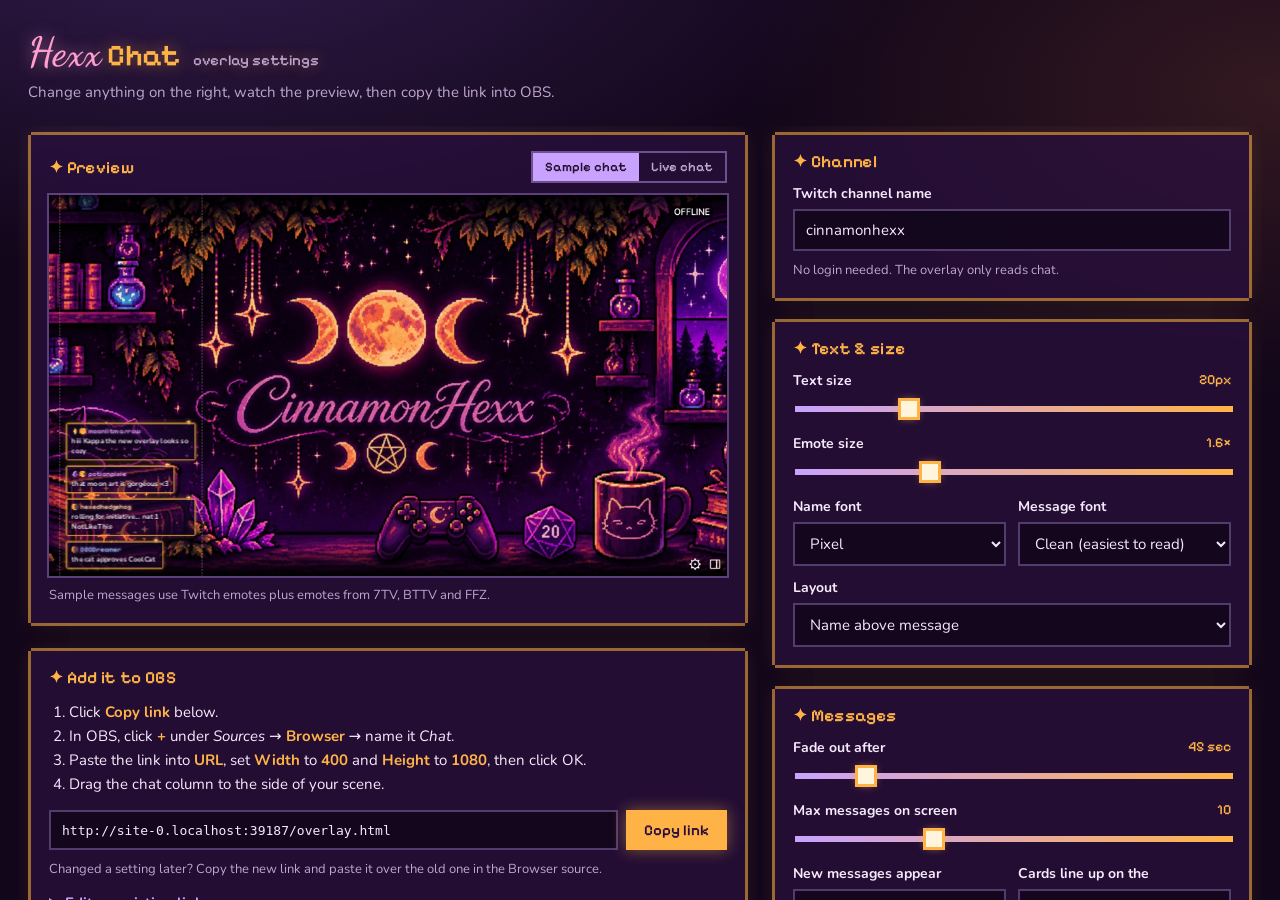
<file: index.html>
<!doctype html>
<html lang="en">
<head>
  <meta charset="utf-8">
  <meta name="viewport" content="width=device-width, initial-scale=1">
  <title>Hexx Chat Settings</title>
  <link rel="preconnect" href="https://fonts.googleapis.com">
  <link rel="preconnect" href="https://fonts.gstatic.com" crossorigin>
  <link href="https://fonts.googleapis.com/css2?family=Dancing+Script:wght@700&family=Nunito:wght@500;600;700;800&family=Pixelify+Sans:wght@500;600;700&display=swap" rel="stylesheet">
  <link rel="stylesheet" href="css/settings.css">
</head>
<body>
  <header class="top">
    <h1><span class="script">Hexx</span> Chat <small>overlay settings</small></h1>
    <p>Change anything on the right, watch the preview, then copy the link into OBS.</p>
  </header>

  <main class="layout">
    <!-- ============ Preview + OBS link ============ -->
    <section class="left">
      <div class="panel preview-panel">
        <div class="panel-head">
          <h2>✦ Preview</h2>
          <div class="seg" role="radiogroup" aria-label="Preview source">
            <button type="button" data-preview="sample" class="on">Sample chat</button>
            <button type="button" data-preview="live">Live chat</button>
          </div>
        </div>
        <div class="stage" id="stage">
          <div class="stage-inner" id="stageInner">
            <iframe id="previewFrame" title="Chat overlay preview"></iframe>
            <iframe id="counterFrame" title="Word counter preview" hidden></iframe>
            <div class="col-outline" id="colOutline"></div>
          </div>
        </div>
        <p class="hint" id="previewHint">Sample messages use Twitch emotes plus emotes from 7TV, BTTV and FFZ.</p>
      </div>

      <div class="panel obs-panel">
        <h2>✦ Add it to OBS</h2>
        <ol class="steps">
          <li>Click <b>Copy link</b> below.</li>
          <li>In OBS, click <b>+</b> under <i>Sources</i> → <b>Browser</b> → name it <i>Chat</i>.</li>
          <li>Paste the link into <b>URL</b>, set <b>Width</b> to <b id="obsW">400</b> and <b>Height</b> to <b>1080</b>, then click OK.</li>
          <li>Drag the chat column to the side of your scene.</li>
        </ol>
        <div class="url-row">
          <input id="overlayUrl" type="text" readonly aria-label="Overlay link">
          <button type="button" id="copyBtn" class="btn primary">Copy link</button>
        </div>
        <p class="hint warn" id="noChannelWarn">Enter your channel name first.</p>
        <p class="hint" id="fileHint" hidden>
          You're running this from a file on your computer. The link still works in OBS on this PC
          as long as the folder stays where it is.
        </p>
        <p class="hint">Changed a setting later? Copy the new link and paste it over the old one in the Browser source.</p>

        <div class="counter-link" id="counterLinkBox" hidden>
          <h3>✦ Word counter</h3>
          <p class="hint">The counter is its own Browser source, so you can put it anywhere on screen.
            Add another Browser source, paste this link, and set it to <b>400 × 200</b>.</p>
          <div class="url-row">
            <input id="counterUrl" type="text" readonly aria-label="Counter link">
            <button type="button" id="copyCounterBtn" class="btn primary">Copy link</button>
          </div>
        </div>

        <details class="import">
          <summary>Edit an existing link</summary>
          <div class="url-row">
            <input id="importUrl" type="text" placeholder="Paste a link you copied before">
            <button type="button" id="importBtn" class="btn">Load</button>
          </div>
        </details>
      </div>
    </section>

    <!-- ============ Settings ============ -->
    <section class="right" id="form">
      <div class="panel">
        <h2>✦ Channel</h2>
        <label class="field">
          <span>Twitch channel name</span>
          <input type="text" name="channel" placeholder="cinnamonhexx" autocomplete="off" spellcheck="false">
        </label>
        <p class="hint">No login needed. The overlay only reads chat.</p>
      </div>

      <div class="panel">
        <h2>✦ Text &amp; size</h2>
        <label class="field range">
          <span>Text size <output data-for="fontSize"></output></span>
          <input type="range" name="fontSize" min="12" max="44" step="1">
        </label>
        <label class="field range">
          <span>Emote size <output data-for="emoteScale"></output></span>
          <input type="range" name="emoteScale" min="1" max="3" step="0.1">
        </label>
        <div class="row2">
          <label class="field">
            <span>Name font</span>
            <select name="nameFont">
              <option value="pixel">Pixel</option>
              <option value="script">Script</option>
              <option value="clean">Clean</option>
            </select>
          </label>
          <label class="field">
            <span>Message font</span>
            <select name="textFont">
              <option value="clean">Clean (easiest to read)</option>
              <option value="pixel">Pixel</option>
            </select>
          </label>
        </div>
        <label class="field">
          <span>Layout</span>
          <select name="layout">
            <option value="stacked">Name above message</option>
            <option value="inline">Name: message on one line</option>
          </select>
        </label>
      </div>

      <div class="panel">
        <h2>✦ Messages</h2>
        <label class="field range">
          <span>Fade out after <output data-for="lifetime"></output></span>
          <input type="range" name="lifetime" min="0" max="300" step="5">
        </label>
        <label class="field range">
          <span>Max messages on screen <output data-for="maxMessages"></output></span>
          <input type="range" name="maxMessages" min="1" max="30" step="1">
        </label>
        <div class="row2">
          <label class="field">
            <span>New messages appear</span>
            <select name="direction">
              <option value="up">At the bottom</option>
              <option value="down">At the top</option>
            </select>
          </label>
          <label class="field">
            <span>Cards line up on the</span>
            <select name="align">
              <option value="left">Left</option>
              <option value="right">Right</option>
            </select>
          </label>
        </div>
        <label class="field range">
          <span>Column width in OBS <output data-for="width"></output></span>
          <input type="range" name="width" min="240" max="800" step="10">
        </label>
      </div>

      <div class="panel">
        <h2>✦ Look</h2>
        <label class="field range">
          <span>Card background <output data-for="cardOpacity"></output></span>
          <input type="range" name="cardOpacity" min="0" max="100" step="5">
        </label>
        <div class="field">
          <span>Glow colour</span>
          <div class="swatches">
            <button type="button" class="swatch" data-color="#ffb347" style="--c:#ffb347" title="Moon amber"></button>
            <button type="button" class="swatch" data-color="#ff9ecf" style="--c:#ff9ecf" title="Hexx pink"></button>
            <button type="button" class="swatch" data-color="#c9a2ff" style="--c:#c9a2ff" title="Lavender"></button>
            <button type="button" class="swatch" data-color="#ffd36e" style="--c:#ffd36e" title="Candle gold"></button>
            <button type="button" class="swatch" data-color="#ff8a5c" style="--c:#ff8a5c" title="Cinnamon"></button>
            <label class="swatch custom" title="Pick any colour"><input type="color" name="accent"></label>
          </div>
        </div>
        <label class="field range">
          <span>Badge size <output data-for="badgeScale"></output></span>
          <input type="range" name="badgeScale" min="0.6" max="2" step="0.1">
        </label>
        <label class="field">
          <span>Name colours</span>
          <select name="nameColors">
            <option value="theme">Match the theme</option>
            <option value="twitch">Each viewer's Twitch colour</option>
          </select>
        </label>
        <div class="toggles">
          <label class="toggle"><input type="checkbox" name="badges"><span>Badges (moons, stars &amp; crystals)</span></label>
          <label class="toggle"><input type="checkbox" name="animations"><span>Animations</span></label>
          <label class="toggle"><input type="checkbox" name="sparkles"><span>Sparkles</span></label>
          <label class="toggle"><input type="checkbox" name="edgeFade"><span>Soft fade at the column edge</span></label>
          <label class="toggle"><input type="checkbox" name="combos"><span>Combos: emote spam becomes one growing "catJAM × 12" card</span></label>
          <label class="toggle"><input type="checkbox" name="tidyLinks"><span>Shorten links to just the website (🔗 imgur.com)</span></label>
        </div>
      </div>

      <div class="panel">
        <h2>✦ Emotes</h2>
        <p class="hint">Twitch emotes are always on. Turn on the extra emote services your channel uses.</p>
        <div class="toggles">
          <label class="toggle"><input type="checkbox" name="emotes7tv"><span>7TV</span></label>
          <label class="toggle"><input type="checkbox" name="emotesBttv"><span>BetterTTV</span></label>
          <label class="toggle"><input type="checkbox" name="emotesFfz"><span>FrankerFaceZ</span></label>
        </div>
      </div>

      <div class="panel">
        <h2>✦ Highlights</h2>
        <div class="toggles">
          <label class="toggle"><input type="checkbox" name="highlightFirst"><span>Pink glow for first-time chatters</span></label>
          <label class="toggle"><input type="checkbox" name="highlightMentions"><span>Brighter glow when someone @mentions you</span></label>
          <label class="toggle"><input type="checkbox" name="highlightReturning"><span>Lavender "welcome back" when a regular chats for the first time this stream</span></label>
          <label class="toggle"><input type="checkbox" name="highlightOwn"><span>Golden card for your own messages</span></label>
          <label class="toggle"><input type="checkbox" name="showConnected"><span>Show "connected" message when OBS loads it</span></label>
        </div>
      </div>

      <div class="panel">
        <h2>✦ Word counter</h2>
        <div class="toggles">
          <label class="toggle"><input type="checkbox" name="counter"><span>Count how often chat says a word</span></label>
        </div>
        <div class="counter-fields" id="counterFields">
          <label class="field">
            <span>Word(s) to count</span>
            <input type="text" name="counterWords" placeholder="hexx, or an emote like catJAM" autocomplete="off" spellcheck="false">
          </label>
          <label class="field">
            <span>Label</span>
            <input type="text" name="counterLabel" placeholder='chat said "hexx"' autocomplete="off">
          </label>
          <label class="field range">
            <span>Celebrate every <output data-for="counterMilestone"></output></span>
            <input type="range" name="counterMilestone" min="0" max="500" step="5">
          </label>
          <p class="hint">
            Separate several words with commas and they all add to the same count. Each message
            counts once, so spamming the word in one message only adds 1.
            The count is kept if OBS restarts and starts over after 6 quiet hours (a new stream).
            You and your mods can type <code>!resetcount</code> or <code>!setcount 42</code> in chat.
          </p>
        </div>
      </div>

      <div class="panel">
        <h2>✦ Filters</h2>
        <div class="toggles">
          <label class="toggle"><input type="checkbox" name="hideCommands"><span>Hide !commands</span></label>
          <label class="toggle"><input type="checkbox" name="hideBots"><span>Hide bots</span></label>
        </div>
        <label class="field">
          <span>Bot names (comma separated)</span>
          <textarea name="bots" rows="2" spellcheck="false"></textarea>
        </label>
        <label class="field">
          <span>Always hide these users</span>
          <textarea name="blockedUsers" rows="2" placeholder="username1, username2" spellcheck="false"></textarea>
        </label>
        <label class="field">
          <span>Hide messages containing</span>
          <textarea name="blockedWords" rows="2" placeholder="spoiler, some word" spellcheck="false"></textarea>
        </label>
      </div>

      <div class="reset-row">
        <button type="button" id="resetBtn" class="btn ghost">Reset everything to default</button>
      </div>
    </section>
  </main>

  <div class="toast" id="toast" role="status"></div>

  <script src="js/config.js"></script>
  <script src="js/settings.js"></script>
</body>
</html>
</file>
<file: css/settings.css>
:root {
  --bg: #12061a;
  --bg2: #1d0b2a;
  --panel: rgba(42, 16, 62, 0.72);
  --panel-edge: rgba(255, 179, 71, 0.55);
  --text: #f6e9fb;
  --muted: #bfa6cf;
  --amber: #ffb347;
  --pink: #ff9ecf;
  --lavender: #c9a2ff;
  --input: rgba(14, 4, 22, 0.75);
  --px: 3px;
  color-scheme: dark;
}

* { box-sizing: border-box; }

body {
  margin: 0;
  min-height: 100vh;
  color: var(--text);
  font-family: 'Nunito', 'Segoe UI', system-ui, sans-serif;
  font-size: 15px;
  background:
    radial-gradient(1200px 600px at 15% -10%, rgba(166, 107, 255, 0.22), transparent 60%),
    radial-gradient(900px 500px at 100% 10%, rgba(255, 140, 70, 0.14), transparent 60%),
    var(--bg);
  background-attachment: fixed;
}

h1, h2 { font-family: 'Pixelify Sans', sans-serif; font-weight: 600; margin: 0; }

.top {
  padding: 28px 28px 8px;
  max-width: 1500px;
  margin: 0 auto;
}
.top h1 { font-size: 30px; color: var(--amber); text-shadow: 0 0 16px rgba(255, 179, 71, 0.45); }
.top h1 .script { font-family: 'Dancing Script', cursive; font-size: 1.35em; color: var(--pink); text-shadow: 0 0 16px rgba(255, 158, 207, 0.55); }
.top h1 small { font-size: 0.5em; color: var(--muted); font-weight: 500; margin-left: 6px; }
.top p { margin: 6px 0 0; color: var(--muted); }

.layout {
  display: grid;
  grid-template-columns: minmax(0, 1.5fr) minmax(320px, 1fr);
  gap: 24px;
  padding: 16px 28px 48px;
  max-width: 1500px;
  margin: 0 auto;
  align-items: start;
}
.left { position: sticky; top: 16px; display: grid; gap: 22px; }
.right { display: grid; gap: 18px; }

@media (max-width: 960px) {
  .layout { grid-template-columns: 1fr; padding: 12px 16px 40px; }
  .left { position: static; }
  .top { padding: 20px 16px 4px; }
}

/* Wide screens: the header stays put and each column scrolls on its own. */
@media (min-width: 961px) {
  body { height: 100vh; overflow: hidden; display: flex; flex-direction: column; }
  .top { flex: none; width: 100%; }
  .layout {
    flex: 1;
    min-height: 0;
    width: 100%;
    grid-template-rows: minmax(0, 1fr);
    align-items: stretch;
    padding-bottom: 0;
  }
  .left, .right {
    position: static;
    min-height: 0;
    overflow-y: auto;
    overscroll-behavior: contain;
    align-content: start;
    /* room for the panels' pixel borders and glow */
    padding: 6px 10px 36px;
    margin: 0 -10px;
    scrollbar-width: thin;
    scrollbar-color: rgba(201, 162, 255, 0.4) transparent;
  }
  .left::-webkit-scrollbar, .right::-webkit-scrollbar { width: 8px; }
  .left::-webkit-scrollbar-thumb, .right::-webkit-scrollbar-thumb { background: rgba(201, 162, 255, 0.4); }
  .left::-webkit-scrollbar-track, .right::-webkit-scrollbar-track { background: transparent; }
}

/* Pixel-bordered panels, same trick as the chat cards */
.panel {
  background: var(--panel);
  padding: 16px 18px 18px;
  margin: var(--px);
  box-shadow:
    0 calc(var(--px) * -1) 0 0 var(--panel-edge),
    0 var(--px) 0 0 var(--panel-edge),
    calc(var(--px) * -1) 0 0 0 var(--panel-edge),
    var(--px) 0 0 0 var(--panel-edge),
    0 0 24px rgba(255, 179, 71, 0.12);
}
.panel h2 { font-size: 17px; color: var(--amber); margin-bottom: 12px; letter-spacing: 0.02em; }
.panel-head { display: flex; align-items: center; justify-content: space-between; gap: 12px; margin-bottom: 12px; flex-wrap: wrap; }
.panel-head h2 { margin: 0; }

.hint { color: var(--muted); font-size: 13px; margin: 10px 0 0; line-height: 1.45; }
.hint.warn { color: var(--pink); }
[hidden] { display: none !important; }

/* ---------- Fields ---------- */

.field { display: grid; gap: 6px; margin-top: 12px; }
.field:first-of-type { margin-top: 0; }
.field > span { font-weight: 700; font-size: 14px; display: flex; justify-content: space-between; gap: 8px; }
.field output { color: var(--amber); font-family: 'Pixelify Sans', sans-serif; font-weight: 500; }
.row2 { display: grid; grid-template-columns: 1fr 1fr; gap: 12px; margin-top: 12px; }
.row2 .field { margin-top: 0; }
@media (max-width: 480px) { .row2 { grid-template-columns: 1fr; } }

input[type=text], select, textarea {
  width: 100%;
  font: inherit;
  color: var(--text);
  background: var(--input);
  border: 2px solid rgba(201, 162, 255, 0.35);
  padding: 9px 11px;
  border-radius: 0;
  outline: none;
}
textarea { resize: vertical; min-height: 44px; }
input[type=text]:focus, select:focus, textarea:focus { border-color: var(--amber); box-shadow: 0 0 0 3px rgba(255, 179, 71, 0.2); }
select option { background: var(--bg2); }

input[type=range] {
  -webkit-appearance: none;
  appearance: none;
  width: 100%;
  height: 22px;
  background: transparent;
  cursor: pointer;
}
input[type=range]::-webkit-slider-runnable-track { height: 6px; background: linear-gradient(90deg, var(--lavender), var(--amber)); }
input[type=range]::-moz-range-track { height: 6px; background: linear-gradient(90deg, var(--lavender), var(--amber)); }
input[type=range]::-webkit-slider-thumb {
  -webkit-appearance: none;
  width: 16px; height: 16px; margin-top: -5px;
  background: #fff4dc;
  box-shadow: 0 0 0 3px var(--amber), 0 0 10px rgba(255, 179, 71, 0.8);
}
input[type=range]::-moz-range-thumb {
  width: 16px; height: 16px; border: 0; border-radius: 0;
  background: #fff4dc;
  box-shadow: 0 0 0 3px var(--amber), 0 0 10px rgba(255, 179, 71, 0.8);
}

/* Toggles */
.toggles { display: grid; gap: 10px; }
.toggle { display: flex; align-items: center; gap: 10px; cursor: pointer; font-weight: 600; }
.toggle input {
  -webkit-appearance: none;
  appearance: none;
  flex: none;
  width: 40px; height: 22px;
  background: var(--input);
  border: 2px solid rgba(201, 162, 255, 0.4);
  position: relative;
  cursor: pointer;
  transition: background 0.2s, border-color 0.2s;
}
.toggle input::after {
  content: '';
  position: absolute;
  top: 2px; left: 2px;
  width: 14px; height: 14px;
  background: var(--muted);
  transition: transform 0.2s, background 0.2s;
}
.toggle input:checked { background: rgba(255, 179, 71, 0.25); border-color: var(--amber); }
.toggle input:checked::after { transform: translateX(18px); background: var(--amber); box-shadow: 0 0 8px var(--amber); }
.toggle input:focus-visible { outline: 2px solid var(--pink); outline-offset: 2px; }

/* Colour swatches */
.swatches { display: flex; gap: 10px; flex-wrap: wrap; }
.swatch {
  width: 34px; height: 34px;
  background: var(--c);
  border: 0;
  cursor: pointer;
  box-shadow: 0 0 0 2px rgba(0, 0, 0, 0.4);
  position: relative;
  padding: 0;
}
.swatch.on { box-shadow: 0 0 0 3px #fff4dc, 0 0 14px var(--c); }
.swatch.custom {
  background: conic-gradient(#ff9ecf, #ffb347, #ffd36e, #a9b8ff, #c9a2ff, #ff9ecf);
  display: grid;
  place-items: center;
}
.swatch.custom input { opacity: 0; position: absolute; inset: 0; width: 100%; height: 100%; cursor: pointer; }

/* Buttons */
.btn {
  font: 600 15px 'Pixelify Sans', sans-serif;
  padding: 9px 16px;
  color: var(--text);
  background: rgba(201, 162, 255, 0.16);
  border: 2px solid rgba(201, 162, 255, 0.5);
  cursor: pointer;
  white-space: nowrap;
}
.btn:hover { background: rgba(201, 162, 255, 0.28); }
.btn.primary { background: var(--amber); color: #2a0d3a; border-color: var(--amber); box-shadow: 0 0 16px rgba(255, 179, 71, 0.45); }
.btn.primary:hover { background: #ffc46e; }
.btn:disabled { opacity: 0.45; cursor: not-allowed; box-shadow: none; }
.btn.ghost { background: transparent; color: var(--muted); }
.reset-row { display: flex; justify-content: flex-end; }

.seg { display: inline-flex; border: 2px solid rgba(201, 162, 255, 0.45); }
.seg button {
  font: 600 13px 'Pixelify Sans', sans-serif;
  padding: 6px 12px;
  background: transparent;
  color: var(--muted);
  border: 0;
  cursor: pointer;
}
.seg button.on { background: var(--lavender); color: #24102f; }

/* ---------- Preview stage ---------- */

.stage {
  position: relative;
  width: 100%;
  aspect-ratio: 16 / 9;
  overflow: hidden;
  background: #0b0310 url('../assets/banner.webp') center / cover no-repeat;
  box-shadow: 0 0 0 2px rgba(201, 162, 255, 0.35);
}
.stage-inner {
  position: absolute;
  top: 0; left: 0;
  width: 1920px;
  height: 1080px;
  transform-origin: 0 0;
}
.stage iframe {
  position: absolute;
  top: 0;
  height: 1080px;
  border: 0;
  background: transparent;
  color-scheme: normal;
}
#counterFrame { top: 40px; height: 200px; }
.col-outline {
  position: absolute;
  top: 0;
  height: 1080px;
  pointer-events: none;
  outline: 3px dashed rgba(255, 244, 220, 0.25);
}

/* ---------- OBS panel ---------- */

.steps { margin: 0 0 14px; padding-left: 20px; line-height: 1.6; }
.steps b { color: var(--amber); }
.url-row { display: flex; gap: 8px; }
.url-row input { font-size: 13px; font-family: ui-monospace, Menlo, monospace; min-width: 0; }
.import { margin-top: 14px; }
.counter-link { margin-top: 18px; padding-top: 14px; border-top: 2px dashed rgba(201, 162, 255, 0.25); }
.counter-link h3 { font: 600 15px 'Pixelify Sans', sans-serif; color: var(--pink); margin: 0; }
.counter-link .hint { margin: 6px 0 10px; }
.counter-fields { margin-top: 12px; }
.counter-fields.off { opacity: 0.45; pointer-events: none; }
code { font-family: ui-monospace, Menlo, monospace; font-size: 0.92em; color: var(--amber); background: rgba(0, 0, 0, 0.3); padding: 1px 5px; }
.import summary { cursor: pointer; color: var(--lavender); font-weight: 700; margin-bottom: 8px; }

/* ---------- Toast ---------- */

.toast {
  position: fixed;
  left: 50%;
  bottom: 24px;
  transform: translate(-50%, 20px);
  max-width: calc(100% - 32px);
  padding: 12px 18px;
  background: #2a0d3a;
  color: var(--text);
  font-weight: 700;
  box-shadow: 0 0 0 3px var(--amber), 0 0 22px rgba(255, 179, 71, 0.5);
  opacity: 0;
  pointer-events: none;
  transition: opacity 0.25s, transform 0.25s;
}
.toast.show { opacity: 1; transform: translate(-50%, 0); }
</file>
